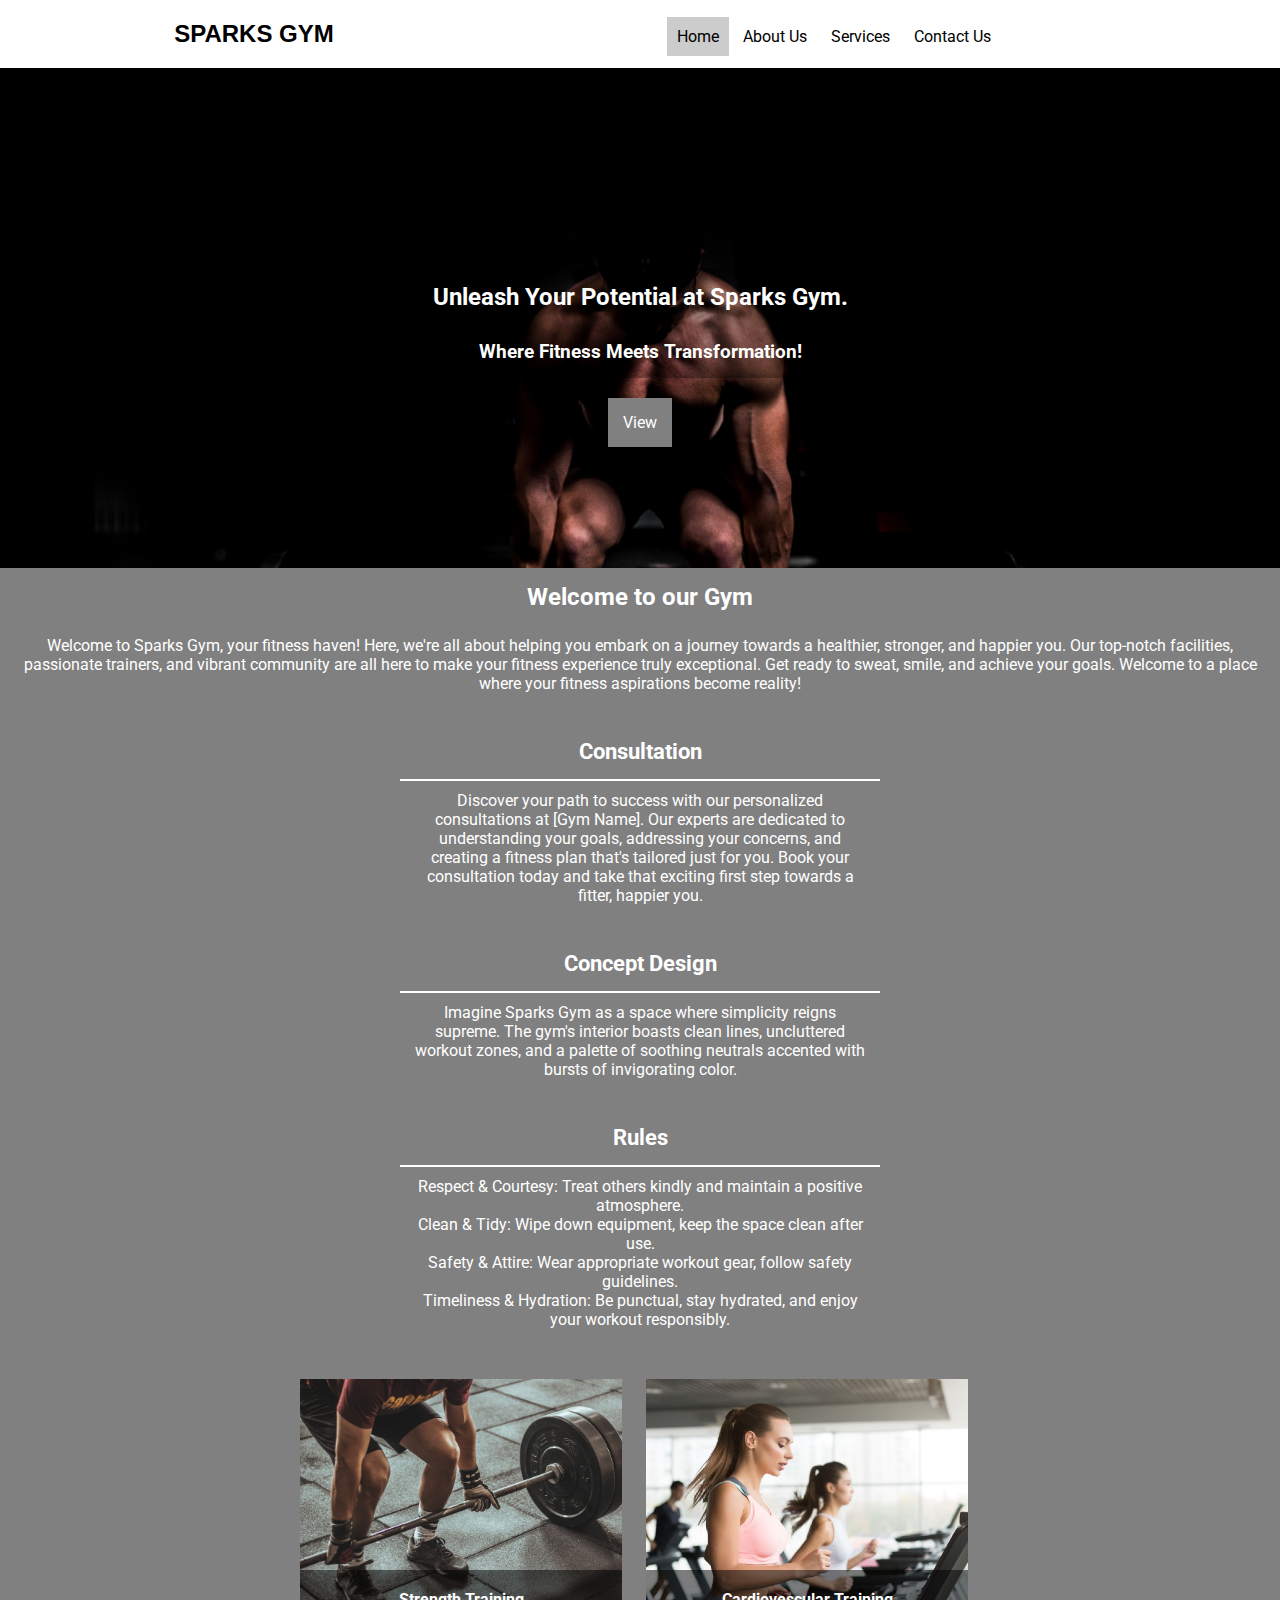
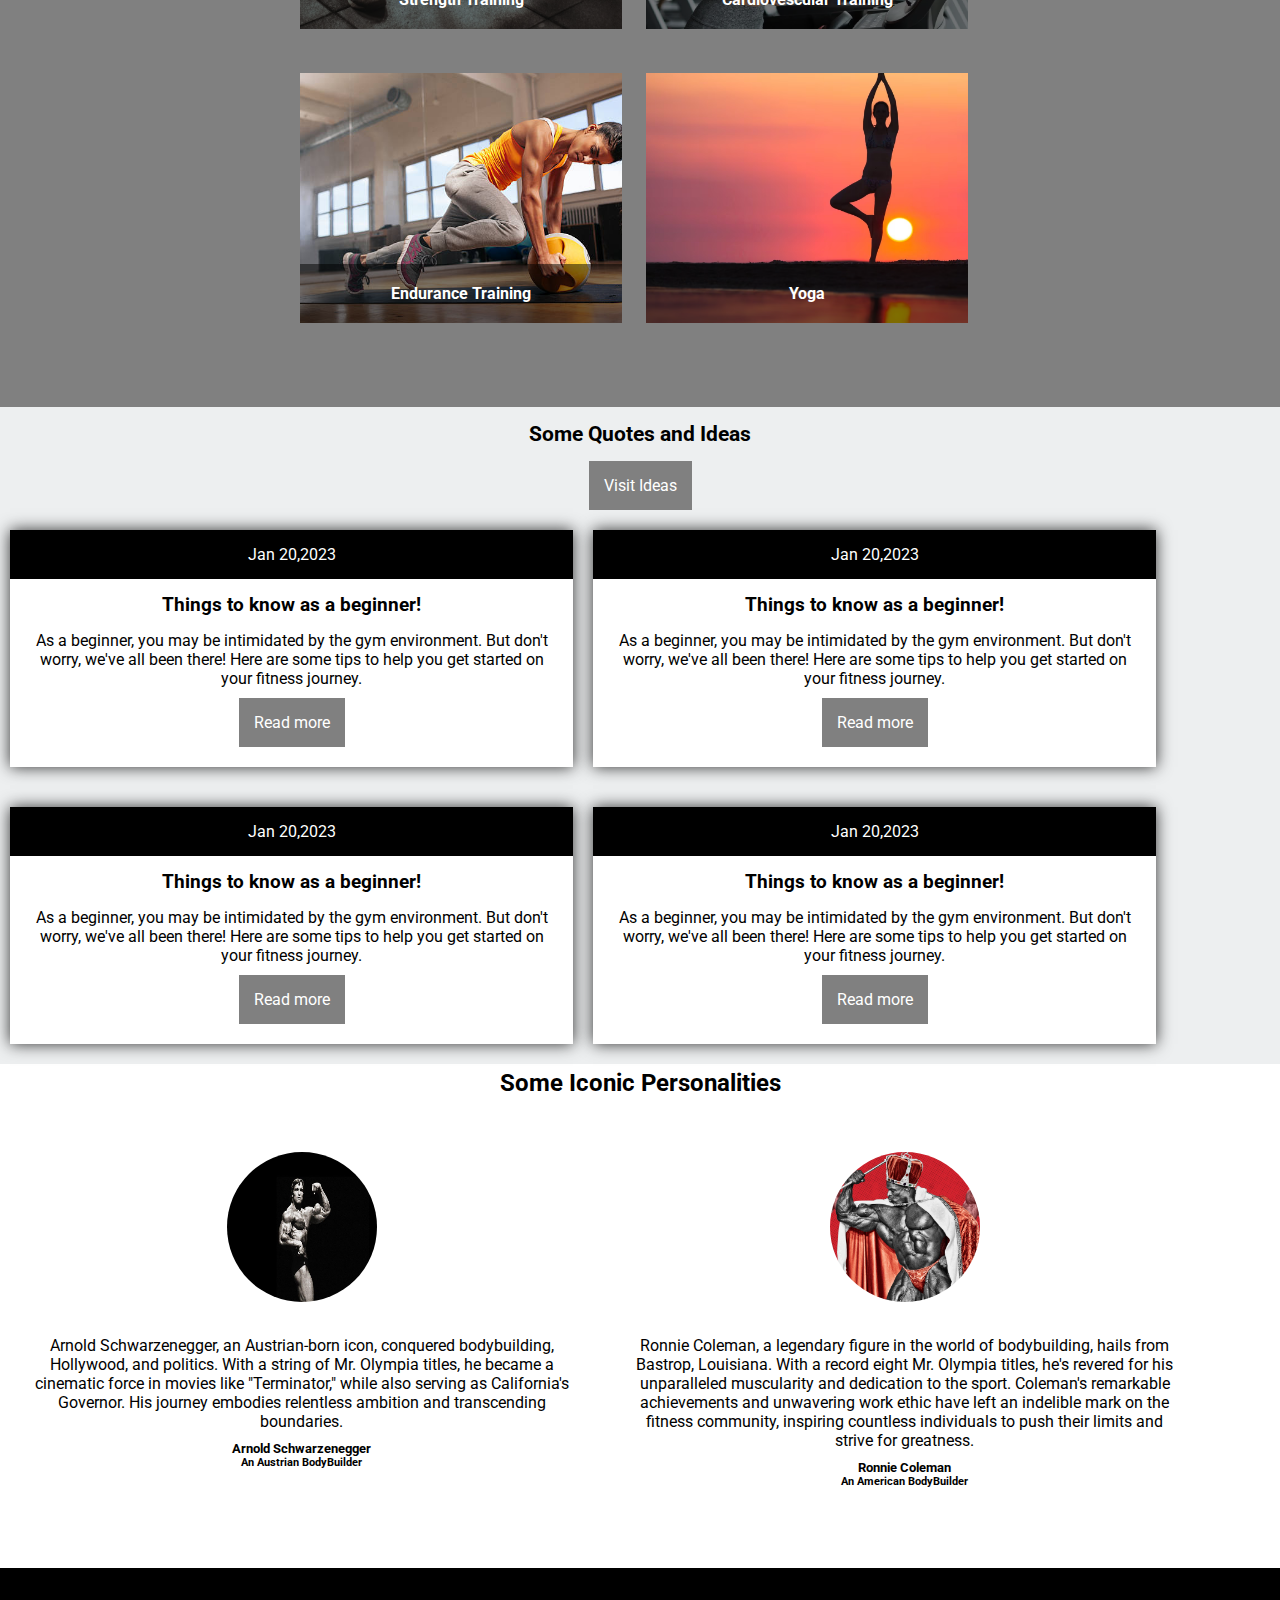
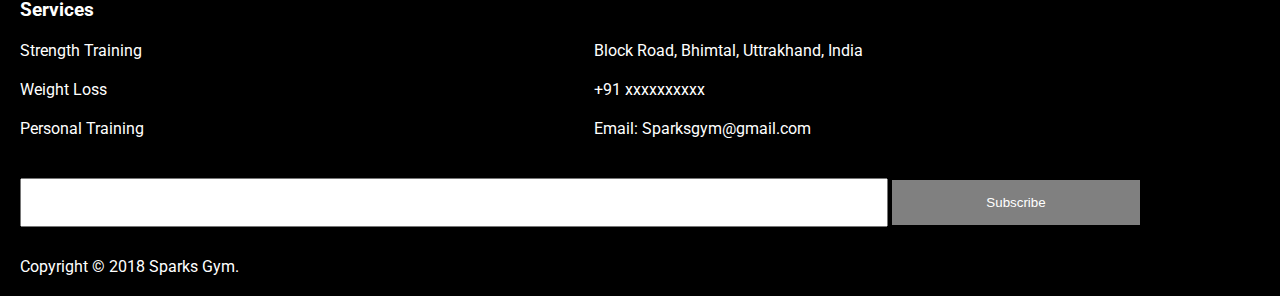
<file: index.html>
<!DOCTYPE html>
<html lang="en">
<head>
    <meta charset="UTF-8">
    <meta name="viewport" content="width=device-width, initial-scale=1.0">
    <title>Home | Gym</title>
    <link href='https://fonts.googleapis.com/css?family=Roboto' rel='stylesheet'>
    <link rel="stylesheet" href="css/home.css">

</head>
<body>
    <header>
        <div id="logo">
            <a href="">SPARKS GYM</a>
        </div>
        <nav>
            <ul>
                <li class="active"><a href="">Home</a></li>
                <li><a href="aboutUs.html">About Us</a></li>
                <li><a href="services.html">Services</a></li>
                <li><a href="contact.html">Contact Us</a></li>
            </ul>
        </nav>
    </header>
    <section id="intro">
        <div class="intro-text">
            <h2>Unleash Your Potential at Sparks Gym.</h2>
            <h3>Where Fitness Meets Transformation!</h3>
            <div class="call-to-action">
            <a href="#">View</a>
            </div>
        </div>
    </section>
    <!-- Into -->
    <section id="welcome">
        <h2>Welcome to our Gym</h2>
        <p>Welcome to Sparks Gym, your fitness haven! Here, we're all about helping you embark on a journey towards a healthier, stronger, and happier you. Our top-notch facilities, passionate trainers, and vibrant community are all here to make your fitness experience truly exceptional. Get ready to sweat, smile, and achieve your goals. Welcome to a place where your fitness aspirations become reality!</p>
        <div class="service-container">
            <div class="service">
                <h3 class="service-title">Consultation</h3>
                <p>Discover your path to success with our personalized consultations at [Gym Name]. Our experts are dedicated to understanding your goals, addressing your concerns, and creating a fitness plan that's tailored just for you. Book your consultation today and take that exciting first step towards a fitter, happier you.</p>
            </div>
            <div class="service">
                <h3 class="service-title">Concept Design</h3>
                <p>Imagine Sparks Gym as a space where simplicity reigns supreme. The gym's interior boasts clean lines, uncluttered workout zones, and a palette of soothing neutrals accented with bursts of invigorating color.</p>
            </div>
            <div class="service">
                <h3 class="service-title">Rules</h3>
                <p>Respect & Courtesy: Treat others kindly and maintain a positive atmosphere.<br>
                    Clean & Tidy: Wipe down equipment, keep the space clean after use.<br>
                    Safety & Attire: Wear appropriate workout gear, follow safety guidelines.<br>
                    Timeliness & Hydration: Be punctual, stay hydrated, and enjoy your workout responsibly.</p>
            </div>
        </div>
        <div class="work-container">
            <div class="work one">
                <div class="work-title">
                    <h4>Strength Training</h4>
                </div>
            </div>
            <div class="work two">
                <div class="work-title">
                    <h4>Cardiovescular Training</h4>
                </div>
            </div>
            <div class="work three">
                <div class="work-title">
                    <h4>Endurance Training</h4>
                </div>
            </div>
            <div class="work four">
                <div class="work-title">
                    <h4>Yoga</h4>
                </div>
            </div>
        </div>
    </section>
    <!-- Welcome -->
    <section id="blog">
        <h2>Some Quotes and Ideas</h2>
        <div class="call-to-action">
            <a href="">Visit Ideas</a>
        </div>
        <div class="article-container">
            <div class="article">
                <div class="article-date">
                    <p>Jan 20,2023</p>
                </div>
                <div class="article-title">
                    <h3>Things to know as a beginner!</h3>
                </div>
                <div class="article-text">
                    <p>As a beginner, you may be intimidated by the gym environment. But don't worry, we've all been there! Here are some tips to help you get started on your fitness journey.</p>
                </div>
                <div class="article-button">
                    <a href="">Read more</a>
                </div>
            </div>
            <div class="article">
                <div class="article-date">
                    <p>Jan 20,2023</p>
                </div>
                <div class="article-title">
                    <h3>Things to know as a beginner!</h3>
                </div>
                <div class="article-text">
                    <p>As a beginner, you may be intimidated by the gym environment. But don't worry, we've all been there! Here are some tips to help you get started on your fitness journey.</p>
                </div>
                <div class="article-button">
                    <a href="">Read more</a>
                </div>
            </div>
            <div class="article">
                <div class="article-date">
                    <p>Jan 20,2023</p>
                </div>
                <div class="article-title">
                    <h3>Things to know as a beginner!</h3>
                </div>
                <div class="article-text">
                    <p>As a beginner, you may be intimidated by the gym environment. But don't worry, we've all been there! Here are some tips to help you get started on your fitness journey.</p>
                </div>
                <div class="article-button">
                    <a href="">Read more</a>
                </div>
            </div>
            <div class="article">
                <div class="article-date">
                    <p>Jan 20,2023</p>
                </div>
                <div class="article-title">
                    <h3>Things to know as a beginner!</h3>
                </div>
                <div class="article-text">
                    <p>As a beginner, you may be intimidated by the gym environment. But don't worry, we've all been there! Here are some tips to help you get started on your fitness journey.</p>
                </div>
                <div class="article-button">
                    <a href="">Read more</a>
                </div>
            </div>
        </div>
    </section>
    <!-- Blog -->
    <section id="Personalities">
        <h2>Some Iconic Personalities</h2>
        <div class="icon-container">
            <div class="icon">
                <img src="img/arnold.jpg" alt="">
                <p>Arnold Schwarzenegger, an Austrian-born icon, conquered bodybuilding, Hollywood, and politics. With a string of Mr. Olympia titles, he became a cinematic force in movies like "Terminator," while also serving as California's Governor. His journey embodies relentless ambition and transcending boundaries.</p>
                <h5>Arnold Schwarzenegger</h5>
                <h6>An Austrian BodyBuilder</h6>
            </div>
            <div class="icon">
                <img src="img/ronnie.jpg" alt="">
                <p>Ronnie Coleman, a legendary figure in the world of bodybuilding, hails from Bastrop, Louisiana. With a record eight Mr. Olympia titles, he's revered for his unparalleled muscularity and dedication to the sport. Coleman's remarkable achievements and unwavering work ethic have left an indelible mark on the fitness community, inspiring countless individuals to push their limits and strive for greatness.</p>
                <h5>Ronnie Coleman</h5>
                <h6>An American BodyBuilder</h6>
            </div>
        </div>
    </section>
    <!-- Personalities -->
    <footer>
        <div class="services">
            <h5>Services</h5>
            <nav>
                <ul>
                    <li><a href=""></a>Strength Training</li>
                    <li><a href=""></a>Weight Loss</li>
                    <li><a href=""></a>Personal Training</li>
                </ul>
            </nav>
        </div>
        <div class="contact-info">
            <p>Block Road, Bhimtal, Uttrakhand, India</p>
            <p>+91 xxxxxxxxxx</p>
            <p>Email: Sparksgym@gmail.com</p>
        </div>
        <div class="contact-form">
            <form action="">
                <input type="email" name="Enter Your Email">
                <button type="submit">Subscribe</button>
            </form>
        </div>
        <div class="copyright">
            <p>Copyright © 2018 Sparks Gym.</p>
        </div>
    </footer>
</body>
</html>
</file>
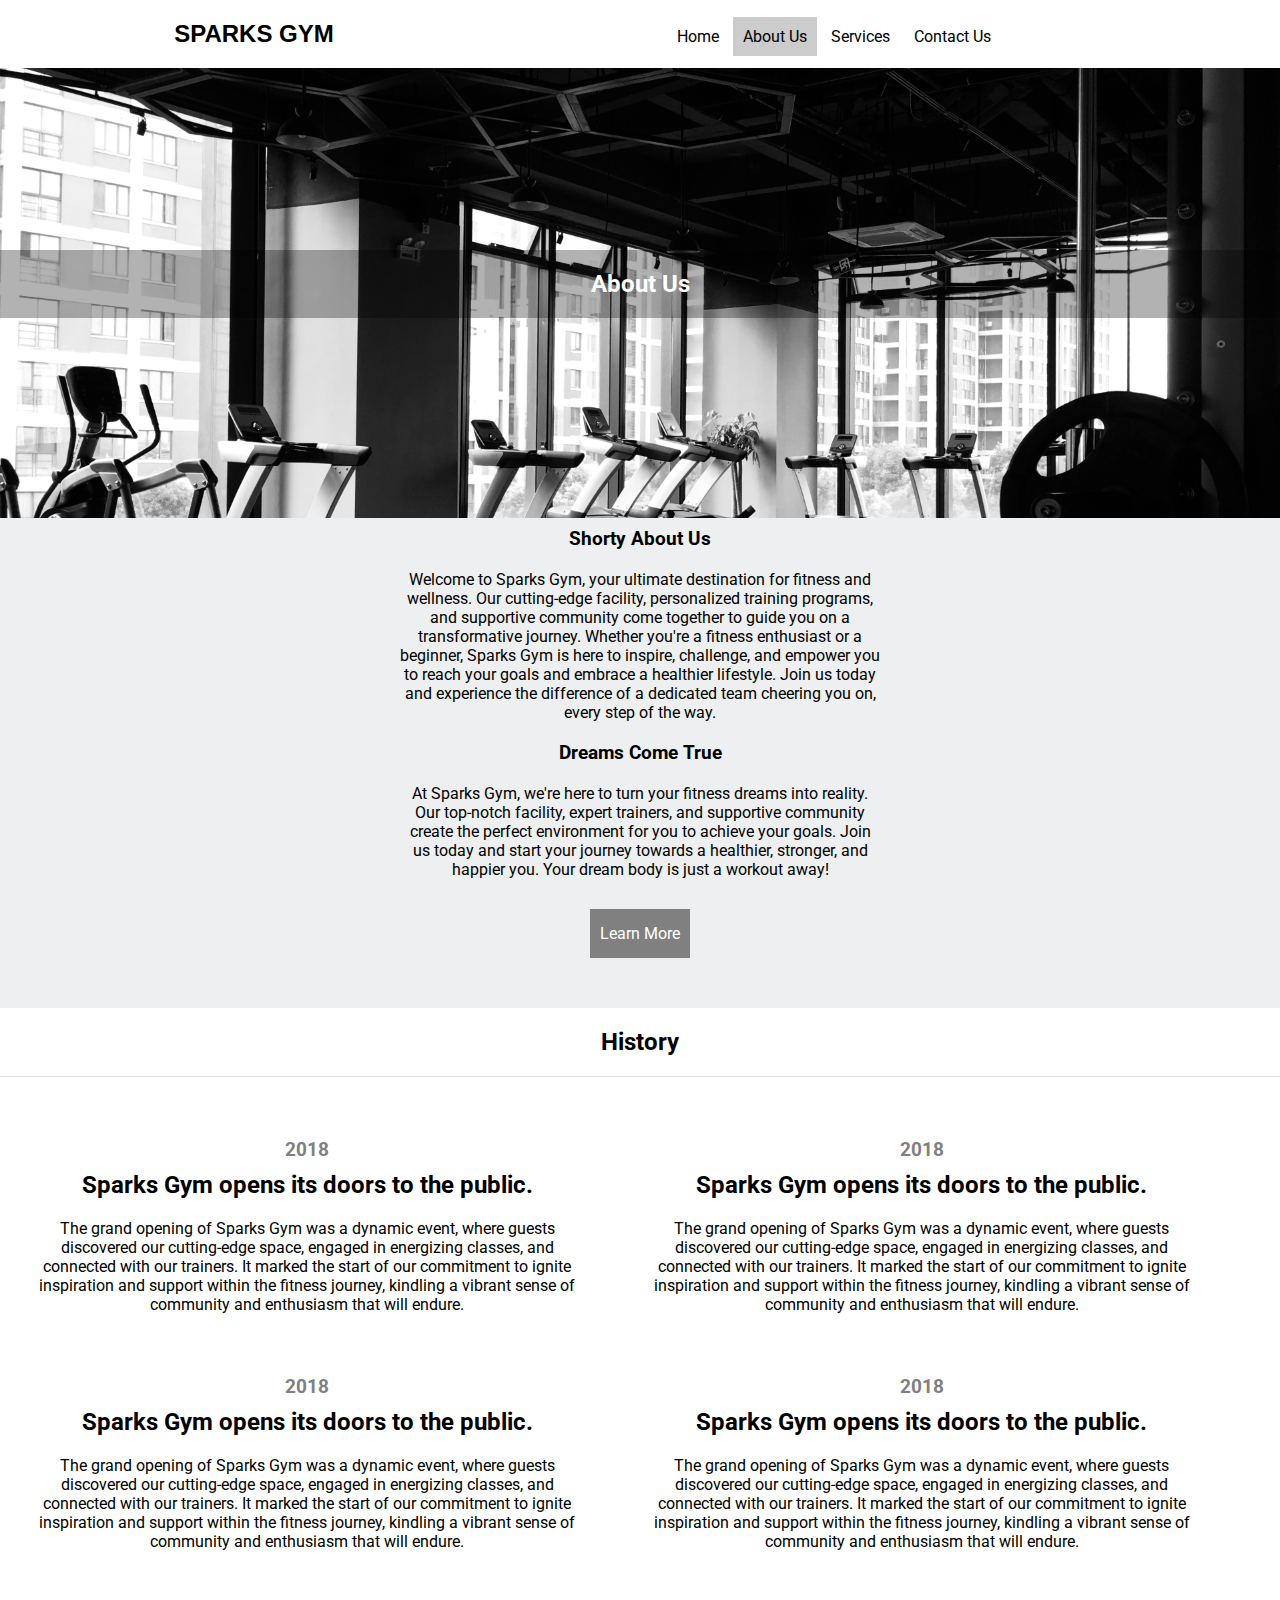
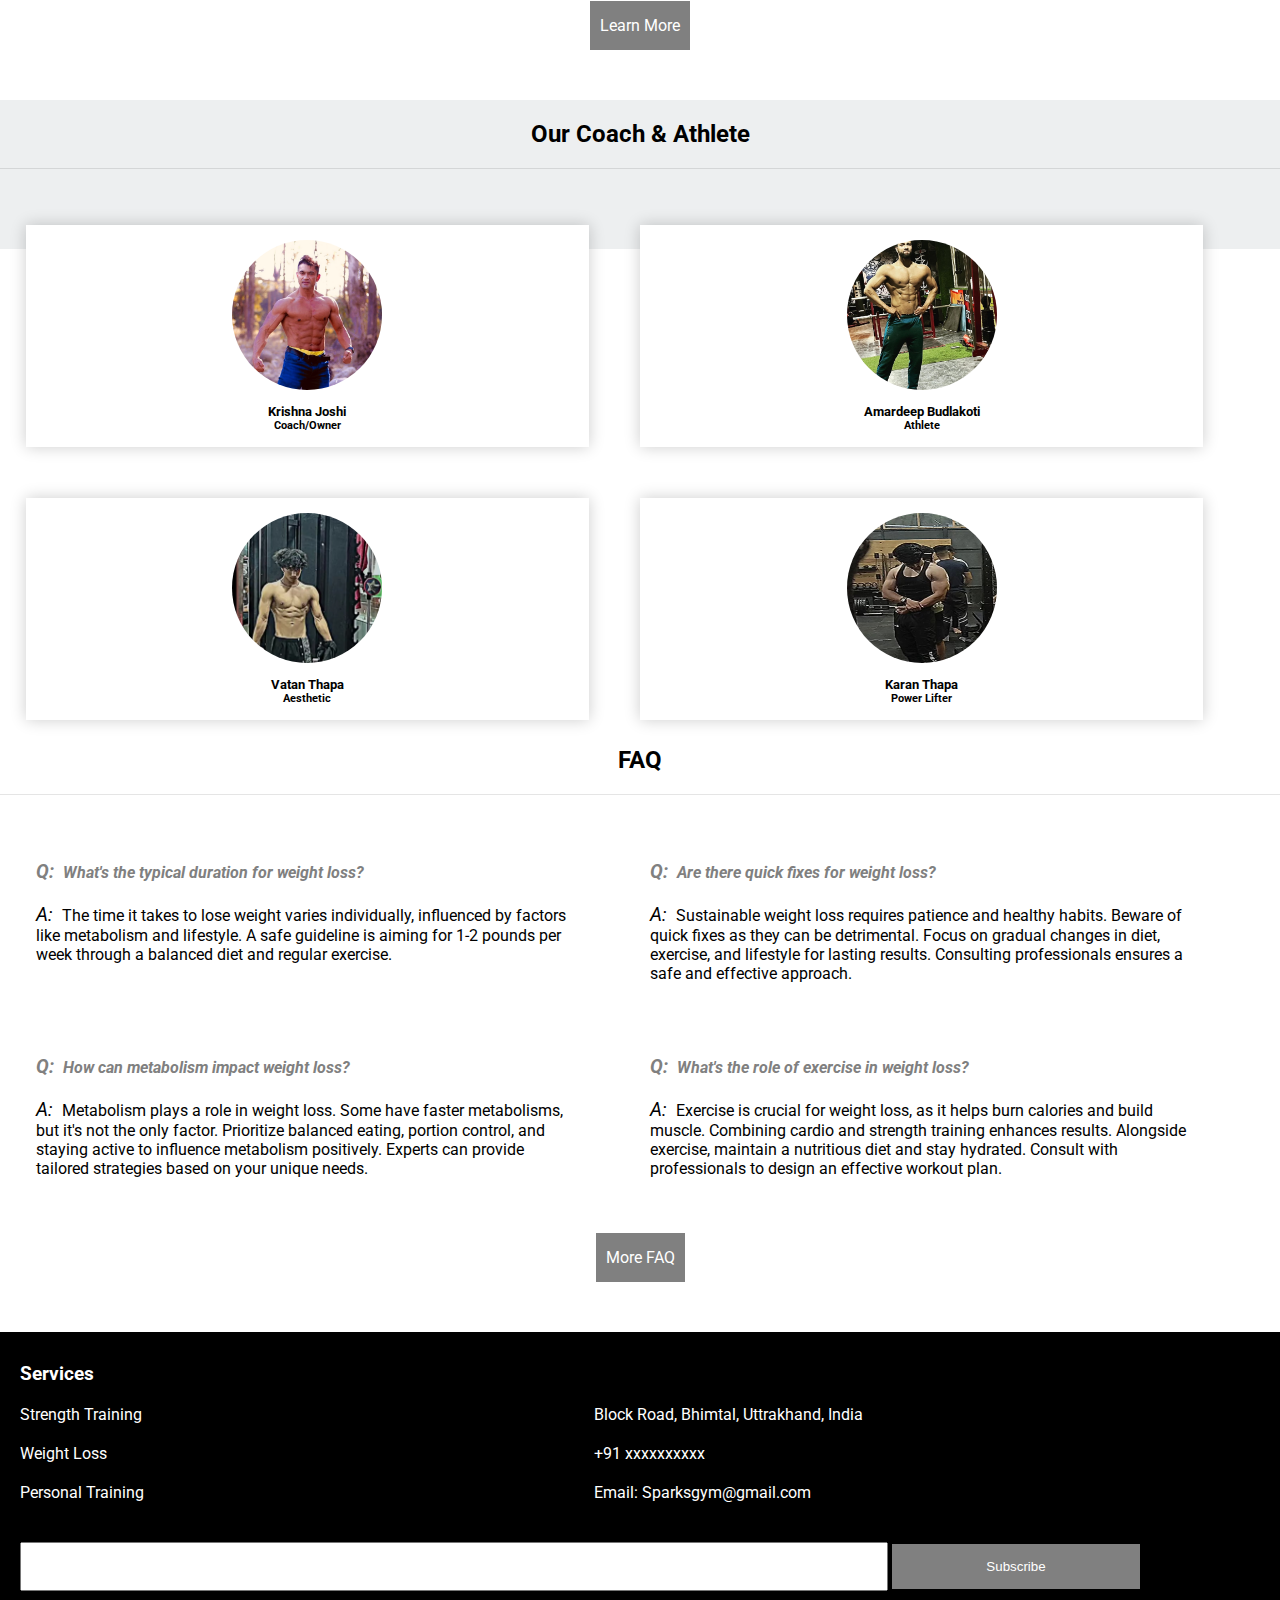
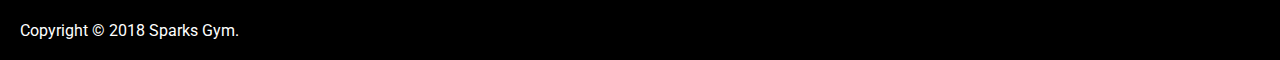
<file: aboutUs.html>
<!DOCTYPE html>
<html lang="en">
<head>
    <meta charset="UTF-8">
    <meta name="viewport" content="width=device-width, initial-scale=1.0">
    <title>About | Gym</title>
    <link href='https://fonts.googleapis.com/css?family=Roboto' rel='stylesheet'>
    <link rel="stylesheet" href="css/about.css">
</head>
<body>
    <header>
        <div id="logo">
            <a href="">SPARKS GYM</a>
        </div>
        <nav>
            <ul>
                <li><a href="index.html">Home</a></li>
                <li class="active"><a href="aboutUs.html">About Us</a></li>
                <li><a href="services.html">Services</a></li>
                <li><a href="contact.html">Contact Us</a></li>
            </ul>
        </nav>
    </header>
    <section id="showcase">
        <div class="text">
            <h2>About Us</h2>
        </div>
    </section>
    <!-- Showcase -->
    <section id="few-words-about-us">
        <div class="words-container">
            <div class="words">
                <h3>Shorty About Us</h3>
                <p>Welcome to Sparks Gym, your ultimate destination for fitness and wellness. Our cutting-edge facility, personalized training programs, and supportive community come together to guide you on a transformative journey. Whether you're a fitness enthusiast or a beginner, Sparks Gym is here to inspire, challenge, and empower you to reach your goals and embrace a healthier lifestyle. Join us today and experience the difference of a dedicated team cheering you on, every step of the way.</p>
            </div>
            <div class="words">
                <h3>Dreams Come True</h3>
                <p>At Sparks Gym, we're here to turn your fitness dreams into reality. Our top-notch facility, expert trainers, and supportive community create the perfect environment for you to achieve your goals. Join us today and start your journey towards a healthier, stronger, and happier you. Your dream body is just a workout away!</p>
            </div>
            <div class="call-to-action">
                <a href="">Learn More</a>
            </div>
        </div>
    </section>
    <!--  few words-->
    <section id="history">
        <h2>History</h2>
        <div class="events-container">
            <div class="event">
                <div class="event-date">
                    <p>2018</p>
                </div>
                <div class="event-title">
                    <p>Sparks Gym opens its doors to the public.</p></p>
                </div>
                <div class="event-text">
                    <p>The grand opening of Sparks Gym was a dynamic event, where guests discovered our cutting-edge space, engaged in energizing classes, and connected with our trainers. It marked the start of our commitment to ignite inspiration and support within the fitness journey, kindling a vibrant sense of community and enthusiasm that will endure.</p>
                </div>
            </div>
            <div class="event">
                <div class="event-date">
                    <p>2018</p>
                </div>
                <div class="event-title">
                    <p>Sparks Gym opens its doors to the public.</p></p>
                </div>
                <div class="event-text">
                    <p>The grand opening of Sparks Gym was a dynamic event, where guests discovered our cutting-edge space, engaged in energizing classes, and connected with our trainers. It marked the start of our commitment to ignite inspiration and support within the fitness journey, kindling a vibrant sense of community and enthusiasm that will endure.</p>
                </div>
            </div>
            <div class="event">
                <div class="event-date">
                    <p>2018</p>
                </div>
                <div class="event-title">
                    <p>Sparks Gym opens its doors to the public.</p></p>
                </div>
                <div class="event-text">
                    <p>The grand opening of Sparks Gym was a dynamic event, where guests discovered our cutting-edge space, engaged in energizing classes, and connected with our trainers. It marked the start of our commitment to ignite inspiration and support within the fitness journey, kindling a vibrant sense of community and enthusiasm that will endure.</p>
                </div>
            </div>
            <div class="event">
                <div class="event-date">
                    <p>2018</p>
                </div>
                <div class="event-title">
                    <p>Sparks Gym opens its doors to the public.</p></p>
                </div>
                <div class="event-text">
                    <p>The grand opening of Sparks Gym was a dynamic event, where guests discovered our cutting-edge space, engaged in energizing classes, and connected with our trainers. It marked the start of our commitment to ignite inspiration and support within the fitness journey, kindling a vibrant sense of community and enthusiasm that will endure.</p>
                </div>
            </div>
            <div class="call-to-action">
                <a href="">Learn More</a>
            </div>
        </div>
    </section>
    <!-- history -->
    <section id="our-team">
        <h2>Our Coach & Athlete</h2>
        <div class="members-container">
            <div class="member">
                <img src="img/s1.jpg" alt="">
                <h5>Krishna Joshi</h5>
                <h6>Coach/Owner</h6>
            </div>
            <div class="member">
                <img src="img/s2.jpg" alt="">
                <h5>Amardeep Budlakoti</h5>
                <h6>Athlete</h6>
            </div>
            <div class="member">
                <img src="img/s3.jpg" alt="">
                <h5>Vatan Thapa</h5>
                <h6>Aesthetic</h6>
            </div>
            <div class="member">
                <img src="img/s4.jpg" alt="">
                <h5>Karan Thapa</h5>
                <h6>Power Lifter</h6>
            </div>
        </div>
    </section>
    <!-- our members -->
    <section id="faq">
        <h2>FAQ</h2>
        <div class="faq-container">
            <div class="faq">
                <div class="q">
                    <p><span>Q:</span> What's the typical duration for weight loss?</p>
                </div>
                <div class="a">
                    <p><span>A:</span> The time it takes to lose weight varies individually, influenced by factors like metabolism and lifestyle. A safe guideline is aiming for 1-2 pounds per week through a balanced diet and regular exercise.</p>
                </div>
            </div>
            
            <div class="faq">
                <div class="q">
                    <p><span>Q:</span> Are there quick fixes for weight loss?</p>
                </div>
                <div class="a">
                    <p><span>A:</span> Sustainable weight loss requires patience and healthy habits. Beware of quick fixes as they can be detrimental. Focus on gradual changes in diet, exercise, and lifestyle for lasting results. Consulting professionals ensures a safe and effective approach.</p>
                </div>
            </div>
            
            <div class="faq">
                <div class="q">
                    <p><span>Q:</span> How can metabolism impact weight loss?</p>
                </div>
                <div class="a">
                    <p><span>A:</span> Metabolism plays a role in weight loss. Some have faster metabolisms, but it's not the only factor. Prioritize balanced eating, portion control, and staying active to influence metabolism positively. Experts can provide tailored strategies based on your unique needs.</p>
                </div>
            </div>
            
            <div class="faq">
                <div class="q">
                    <p><span>Q:</span> What's the role of exercise in weight loss?</p>
                </div>
                <div class="a">
                    <p><span>A:</span> Exercise is crucial for weight loss, as it helps burn calories and build muscle. Combining cardio and strength training enhances results. Alongside exercise, maintain a nutritious diet and stay hydrated. Consult with professionals to design an effective workout plan.</p>
                </div>
            </div>
            <div class="call-to-action">
                <a href="">More FAQ</a>
            </div>            
        </div>
    </section>
    <!-- FAQ -->
    <footer>
        <div class="services">
            <h5>Services</h5>
            <nav>
                <ul>
                    <li><a href=""></a>Strength Training</li>
                    <li><a href=""></a>Weight Loss</li>
                    <li><a href=""></a>Personal Training</li>
                </ul>
            </nav>
        </div>
        <div class="contact-info">
            <p>Block Road, Bhimtal, Uttrakhand, India</p>
            <p>+91 xxxxxxxxxx</p>
            <p>Email: Sparksgym@gmail.com</p>
        </div>
        <div class="contact-form">
            <form action="">
                <input type="email" name="Enter Your Email">
                <button type="submit">Subscribe</button>
            </form>
        </div>
        <div class="copyright">
            <p>Copyright © 2018 Sparks Gym.</p>
        </div>
    </footer>
    <!-- footer -->
</body>
</html>
</file>
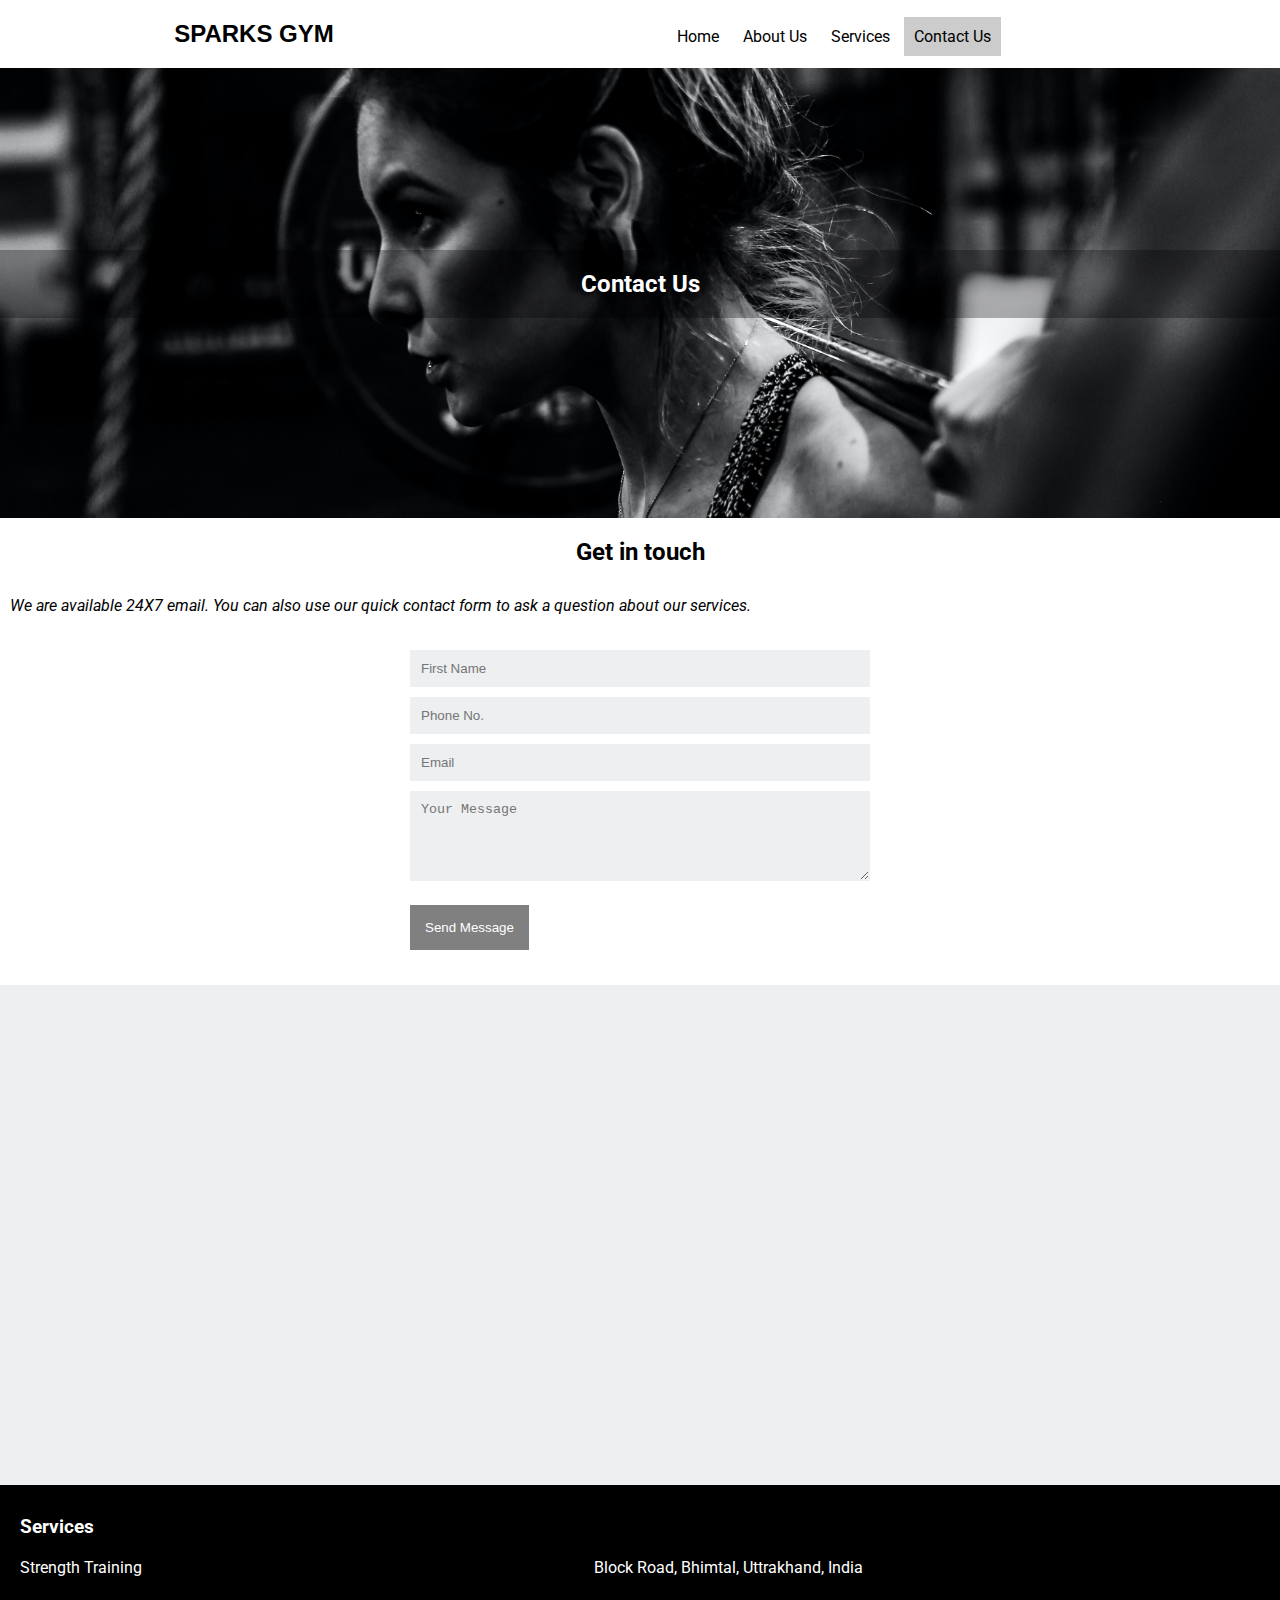
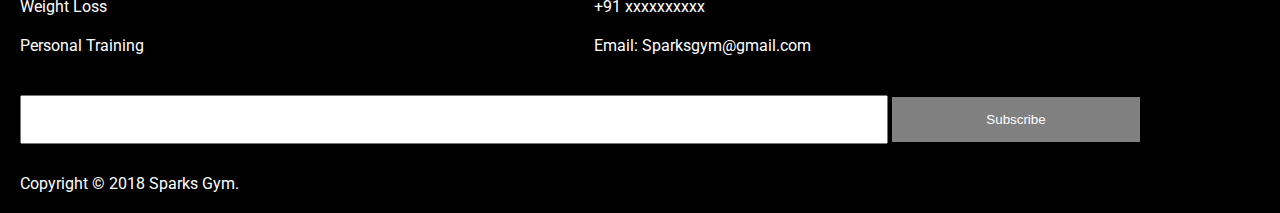
<file: contact.html>
<!DOCTYPE html>
<html lang="en">
<head>
    <meta charset="UTF-8">
    <meta name="viewport" content="width=device-width, initial-scale=1.0">
    <title>Contact | Gym</title>
    <link href='https://fonts.googleapis.com/css?family=Roboto' rel='stylesheet'>
    <link rel="stylesheet" href="css/contact.css">
</head>
<body>
    <header>
        <div id="logo">
            <a href="">SPARKS GYM</a>
        </div>
        <nav>
            <ul>
                <li><a href="index.html">Home</a></li>
                <li><a href="aboutUs.html">About Us</a></li>
                <li><a href="services.html">Services</a></li>
                <li class="active"><a href="contact.html">Contact Us</a></li>
            </ul>
        </nav>
    </header>
    <section id="showcase">
        <div class="text">
            <h2>Contact Us</h2>
        </div>
    </section>
    <!-- Showcase -->
    <section id="get-in-touch">
        <h2>Get in touch</h2>
        <p>We are available 24X7 email. You can also use our quick contact form to ask a question about our services.</p>
        <form action="">
            <input type="text" placeholder="First Name">
            <input type="tel" placeholder="Phone No.">
            <input type="email" placeholder="Email">
            <textarea placeholder="Your Message"></textarea>
            <button class="call-to-action" type="submit">Send Message</button>
        </form>
    </section>

    <section id="map">
        <div style="max-width:100%;overflow:hidden;color:red;width:100%;height:500px;"><div id="google-maps-display" style="height:100%; width:100%;max-width:100%;"><iframe style="height:100%;width:100%;border:0;" frameborder="0" src="https://www.google.com/maps/embed/v1/place?q=Spark+Gym,+Block+Road+Area,+Bhimtal,+Uttarakhand,+India&key=AIzaSyBFw0Qbyq9zTFTd-tUY6dZWTgaQzuU17R8"></iframe></div><a class="the-googlemap-enabler" rel="nofollow" href="https://www.bootstrapskins.com/themes" id="grab-map-authorization">premium bootstrap themes</a><style>#google-maps-display img{max-width:none!important;background:none!important;font-size: inherit;font-weight:inherit;}</style></div>
    </section>
  
    <footer>
        <div class="services">
            <h5>Services</h5>
            <nav>
                <ul>
                    <li><a href=""></a>Strength Training</li>
                    <li><a href=""></a>Weight Loss</li>
                    <li><a href=""></a>Personal Training</li>
                </ul>
            </nav>
        </div>
        <div class="contact-info">
            <p>Block Road, Bhimtal, Uttrakhand, India</p>
            <p>+91 xxxxxxxxxx</p>
            <p>Email: Sparksgym@gmail.com</p>
        </div>
        <div class="contact-form">
            <form action="">
                <input type="email" name="Enter Your Email">
                <button type="submit">Subscribe</button>
            </form>
        </div>
        <div class="copyright">
            <p>Copyright © 2018 Sparks Gym.</p>
        </div>
    </footer>
    <!-- footer -->
</body>
</html>
</file>
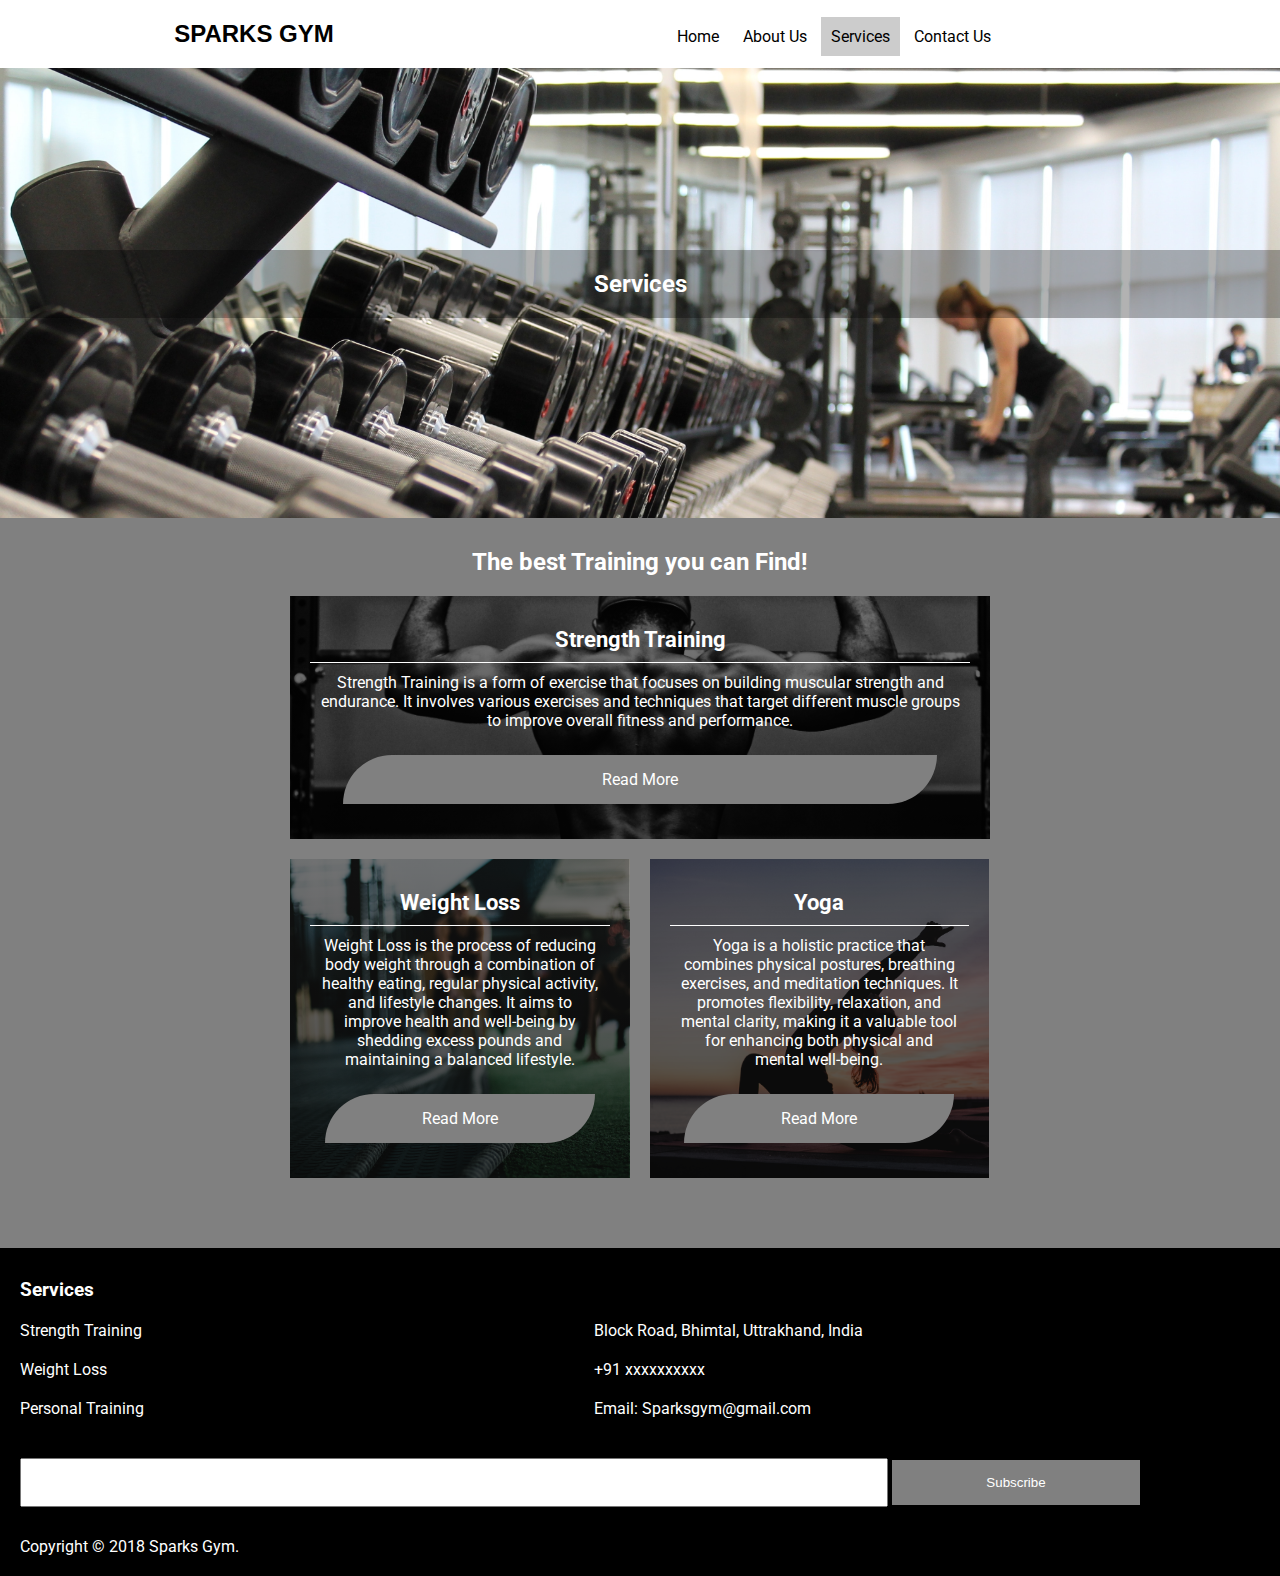
<file: services.html>
<!DOCTYPE html>
<html lang="en">
<head>
    <meta charset="UTF-8">
    <meta name="viewport" content="width=device-width, initial-scale=1.0">
    <title>Services | Gym</title>
    <link href='https://fonts.googleapis.com/css?family=Roboto' rel='stylesheet'>
    <link rel="stylesheet" href="css/services.css">
</head>
<body>
    <header>
        <div id="logo">
            <a href="">SPARKS GYM</a>
        </div>
        <nav>
            <ul>
                <li><a href="index.html">Home</a></li>
                <li><a href="aboutUs.html">About Us</a></li>
                <li class="active"><a href="services.html">Services</a></li>
                <li><a href="contact.html">Contact Us</a></li>
            </ul>
        </nav>
    </header>
    <section id="showcase">
        <div class="text">
            <h2>Services</h2>
        </div>
    </section>
    <!-- Showcase -->
    <section id="services">
        <h2>The best Training you can Find!</h2>
        <div class="services-container">
            <div class="service one">
                <h3>Strength Training</h3>
                <p>Strength Training is a form of exercise that focuses on building muscular strength and endurance. It involves various exercises and techniques that target different muscle groups to improve overall fitness and performance.</p>
                <div class="call-to-action">
                    <a href="#">Read More</a>
                </div>
            </div>
            <div class="service two">
                <h3>Weight Loss</h3>
                <p>Weight Loss is the process of reducing body weight through a combination of healthy eating, regular physical activity, and lifestyle changes. It aims to improve health and well-being by shedding excess pounds and maintaining a balanced lifestyle.</p>
                <div class="call-to-action">
                    <a href="#">Read More</a>
                </div>
            </div>
            <div class="service three">
                <h3>Yoga</h3>
                <p>Yoga is a holistic practice that combines physical postures, breathing exercises, and meditation techniques. It promotes flexibility, relaxation, and mental clarity, making it a valuable tool for enhancing both physical and mental well-being.</p>
                <div class="call-to-action">
                    <a href="#">Read More</a>
                </div>
            </div>            
        </div>
    </section>
  
    <footer>
        <div class="services">
            <h5>Services</h5>
            <nav>
                <ul>
                    <li><a href=""></a>Strength Training</li>
                    <li><a href=""></a>Weight Loss</li>
                    <li><a href=""></a>Personal Training</li>
                </ul>
            </nav>
        </div>
        <div class="contact-info">
            <p>Block Road, Bhimtal, Uttrakhand, India</p>
            <p>+91 xxxxxxxxxx</p>
            <p>Email: Sparksgym@gmail.com</p>
        </div>
        <div class="contact-form">
            <form action="">
                <input type="email" name="Enter Your Email">
                <button type="submit">Subscribe</button>
            </form>
        </div>
        <div class="copyright">
            <p>Copyright © 2018 Sparks Gym.</p>
        </div>
    </footer>
    <!-- footer -->
</body>
</html>
</file>
<file: css/home.css>
*{
    padding: 0px;
    margin: 0px;
    box-sizing: border-box;
}
body{
    font-family: 'Roboto', sans-serif;
    background-color: #edeff0;
}
header {
    background-color: white;
}
header a{
    display: inline-block;
    padding: 10px;
    text-align: center;
    text-decoration: none;
    color: black;
}
header #logo{
    font-size: 1.5em;
    font-family: 'Open Sans', sans-serif;
    font-weight: bold;
}
header nav li{
    display: inline-block;
}
header nav a{
    transition: background-color 0.5s ease-in-out;
}
header nav a:hover{
    background-color: rgba(0,0,0,0.1);
}
header .active{
    background-color: rgba(0,0,0,0.2);
}
/* *** header*/

#intro{
    min-height: 450px;
    background-image: url(../img/intro2.jpg);
    background-size: cover;
    background-attachment: fixed;
    background-position: center;
}
.intro-text{
    text-align: center;
    position: relative;
    top: 100px;
}
.intro-text h2{
    padding: 15px;
    color: white;
    background-color: rgba(0,0,0,0.3);
}
.intro-text h3{
    padding: 15px;
    color: white;
    background-color: rgba(0,0,0,0.3);
}
.intro-text .call-to-action a{
    background-color: gray;
    color: white;
    padding: 15px;
    display: inline-block;
    margin: 20px 0px 50px;
    text-decoration: none;
    transition: box-shadow 0.5s;
}
.intro-text .call-to-action a:hover{
    box-shadow: 2px 2px 15px rgba(0,0,0,0.2);
}
/* *** intro*/

#welcome{
    background-color: gray;
    color: white;
    padding-bottom: 50px;
}
#welcome h2{
    padding: 15px;
    text-align: center;
}
#welcome p{
    padding: 10px;
    text-align: center;
}
.service-container, .work-container{
    max-width: 700px;
    margin: 10px auto;
}
.service{
    margin: 20px 10px;
    text-align: center;
}
.service-title{
    padding: 15px;
    border-bottom: 2px solid white;
    font-size: 1.4em;
}
.work{
    height: 250px;
    margin: 20px 10px;
    background-size: cover;
    position: relative;
}
.work.one{
    background-image: url(../img/w1.jpeg);
}
.work.two{
    background-image: url(../img/w2.avif);
}
.work.three{
    background-image: url(../img/w3.jpg);
}
.work.four{
    background-image: url(../img/w4.avif);
}
.work-title{
    padding: 20px;
    text-align: center;
    background-color: rgba(0,0,0,0.5);
    position: absolute;
    bottom: 0px;
    width: 100%;
}
/* ***welcome */

#blog{
    text-align: center;
}
#blog h2{
    padding: 15px;
    font-size: 1.3em;
}
#blog call-to-action{
    margin: 10px 0px 20px;
}
#blog .call-to-action a, .article-button a{
    background-color: gray;
    color: white;
    padding: 15px;
    display: inline-block;
    text-decoration: none;
    transition: box-shadow 0.5s;
}
#blog .call-to-action a:hover{
    box-shadow: 2px 2px 15px rgba(0,0,0,0.2);
}
#article-container{
    max-width: 700px;
    margin: auto;
}
.article{
    margin: 20px 10px;
    text-align: center;
    background-color: white;
    box-shadow: 0px 0px 15px rgba(0,0,0,0.8);
}
.article-date{
    padding: 15px;
    color: white;
    background-color: black;
}
.article-title{
    padding: 15px;
}
.article-text{
    padding: 0px 15px 10px;
}
.article-button{
    width: 50%;
    margin: auto;
}
.article-button a{
    margin-bottom: 20px;
}
/* ***blog */

#Personalities{
    background-color: white;
    text-align: center;
    padding-bottom: 50px;
}
#Personalities h2{
    padding: 5px 15px;
    font-size: 1.5em;
}
#Personalities h3{
    font-size: 1.4em;
    padding: 10px 15px;
}
.icon{
    margin: 20px;
    padding: 10px;
}
.icon img{
    height: 150px;
    width: 150px;
    margin: 20px auto;
    border-radius: 50%;
}
.icon p{
    padding: 10px 0px;
}
/* ***Personalities */

footer{
    background-color: black;
    color: white;
    padding: 20px;
}
footer .services ul{
    list-style-type: none;
}
footer .services li{
    padding: 10px 0px;
}
footer .services h5{
    padding: 10px 0px;
    font-size: 1.2em;
}
footer .serices{
    margin: 20px;
}
footer a{
    color: white;
}
footer .contact-info p{
    padding: 10px 0px; 
}
footer .contact-form{
    padding: 20px 0px;
}
footer .contact-form input{
    width: 100%;
    padding: 15px;
    margin: 10px 0px;
}
footer .contact-form button{
    background-color: gray;
    color: white;
    padding: 15px;
    display: inline-block;
    text-decoration: none;
    transition: box-shadow 0.5s;
    margin: 10px 0px;
    border: none;
}
footer .contact-form button:hover{
    box-shadow: 2px 2px 15px rgba(0,0,0,0.2);
}
/* ***footer */

/* media queries */

@media screen and (min-width:750px) {
    header{
        text-align: center;
    }
    header #logo{
        display: inline-block;
        width: 30%;
        padding: 10px;
    }
    header nav{
        display: inline-block;
        width: 60%;
    }
    #intro{
        height: 500px;
    }
    .intro-text{
        top: 200px;
    }
    .service-container{
        max-width: 500px;
    }
    .work-container .work{
        display: inline-block;
        width: 46%;
    }
    #blog .article, .icon{
        float: left;
        width: 44%;
    }
    #blog .article-container:after,
    #Personalities .icon-container:after{
        content: '';
        display: block;
        clear: both;
    }
    footer .services,
    footer .contact-info{
        width: 46%;
        display: inline-block;
    }
    footer .contact-form input{
        width: 70%; 
    }
    footer .contact-form button{
        width: 20%;
    }
}
</file>
<file: css/about.css>
*{
    padding: 0px;
    margin: 0px;
    box-sizing: border-box;
}
body{
    font-family: 'Roboto', sans-serif;
    background-color: #edeff0;
}
header {
    background-color: white;
}
header a{
    display: inline-block;
    padding: 10px;
    text-align: center;
    text-decoration: none;
    color: black;
}
header #logo{
    font-size: 1.5em;
    font-family: 'Open Sans', sans-serif;
    font-weight: bold;
}
header nav li{
    display: inline-block;
}
header nav a{
    transition: background-color 0.5s ease-in-out;
}
header nav a:hover{
    background-color: rgba(0,0,0,0.1);
}
header .active{
    background-color: rgba(0,0,0,0.2);
}
/* header */

#showcase{
    min-height: 450px;
    background-image: url(../img/intro.jpg);
    background-size: cover;
    background-attachment: fixed;
    position: relative;
    background-position: center;
}
#showcase .text{
    background-color: rgba(0,0,0,0.3);
    position: absolute;
    width: 100%;
    bottom: 200px;
}
#showcase .text h2{
    padding: 20px;
    text-align: center;
    color: white;
}
/* ****Showcase */

#few-words-about-us .words-container{
    max-width: 500px;
    margin: auto;
}
.word {
    margin: 20px 0px;
}
.words-container h3,
.words-container p{
    padding: 10px;
    text-align: center;
}
.call-to-action{
    text-align: center;
}
.call-to-action a{
    display: inline-block;
    padding: 15px 10px;
    margin: 20px 0px 50px;
    color: #fff;
    background-color: gray;
    text-decoration: none;
    transition: box-shadow 0.5s;
}
.call-to-action a:hover{
    box-shadow: 2px 2px 15px rgba(0,0,0,0.2);
}
/* ***few words */

#history{
    background-color: #fff;
    text-align: center;
}
#history h2{
    padding: 20px;
    border-bottom: 1px solid rgba(0,0,0,0.1);
    margin-bottom: 30px;
}
.event{
    margin: 10px;
}
.event p{
    padding: 5px;
}
.event-date{
    color: grey;
    font-size: 1.2em;
    font-weight: bold;
}
.event-title{
    font-size: 1.5em;
    font-weight: bold;
}
/* ***History */
#our-team{
    text-align: center;
    padding-bottom: 50px;
}
#our-team h2{
    padding: 20px;
    font-size: 1.5em;
    border-bottom: 1px solid rgba(0,0,0,0.1);
    margin-bottom: 30px;
}
.member{
    margin: 15px;
    padding: 5px;
    padding-bottom: 15px;
    background-color: #fff;
    box-shadow: 0px 0px 15px rgba(0,0,0,0.2);    
}
.member img{
    height: 150px;
    width: 150px;
    margin: 10px;
    border-radius: 50%;
}
/* *** Memeber */
#faq{
    background-color: #fff;
}
#faq h2{
    padding: 20px;
    border-bottom: 1px solid rgba(0,0,0,0.1);
    margin-bottom: 30px;
    text-align: center;
}
.faq{
    margin: 10px;
}
.faq p{
    padding: 10px;
}
.faq .q{
    font-style: italic;
    color: gray;
    font-weight: bold;
}
.faq span{
    font-size: 1.2em;
    padding-right: 5px;
    font-style: italic;
}



footer{
    background-color: black;
    color: white;
    padding: 20px;
}
footer .services ul{
    list-style-type: none;
}
footer .services li{
    padding: 10px 0px;
}
footer .services h5{
    padding: 10px 0px;
    font-size: 1.2em;
}
footer .serices{
    margin: 20px;
}
footer a{
    color: white;
}
footer .contact-info p{
    padding: 10px 0px; 
}
footer .contact-form{
    padding: 20px 0px;
}
footer .contact-form input{
    width: 100%;
    padding: 15px;
    margin: 10px 0px;
}
footer .contact-form button{
    background-color: gray;
    color: white;
    padding: 15px;
    display: inline-block;
    text-decoration: none;
    transition: box-shadow 0.5s;
    margin: 10px 0px;
    border: none;
}
footer .contact-form button:hover{
    box-shadow: 2px 2px 15px rgba(0,0,0,0.2);
}
/* ***footer */


/* media queries */

@media screen and (min-width:750px) {
    header{
        text-align: center;
    }
    header #logo{
        display: inline-block;
        width: 30%;
        padding: 10px;
    }
    header nav{
        display: inline-block;
        width: 60%;
    }
    
    .event,
    .member,
    .faq{
        float: left;
        width: 44%;
        margin: 2%;
    }
    .events-container:after,
    .member-container:after,
    .faq-container:after{
        content: "";
        display: block;
        clear: both;
    }
    .call-to-action{
        clear: both;
    }

    footer .services,
    footer .contact-info{
        width: 46%;
        display: inline-block;
    }
    footer .contact-form input{
        width: 70%; 
    }
    footer .contact-form button{
        width: 20%;
    }
}
</file>
<file: css/contact.css>
*{
    padding: 0px;
    margin: 0px;
    box-sizing: border-box;
}
body{
    font-family: 'Roboto', sans-serif;
    background-color: #edeff0;
}
header {
    background-color: white;
}
header a{
    display: inline-block;
    padding: 10px;
    text-decoration: none;
    text-align: center;
    color: black;
}
header #logo{
    font-size: 1.5em;
    font-family: 'Open Sans', sans-serif;
    font-weight: bold;
}
header nav li{
    display: inline-block;
}
header nav a{
    transition: background-color 0.5s ease-in-out;
}
header nav a:hover{
    background-color: rgba(0,0,0,0.1);
}
header .active{
    background-color: rgba(0,0,0,0.2);
}
/* header */

#showcase{
    min-height: 450px;
    background-image: url(../img/intro4.jpg);
    background-size: cover;
    background-attachment: fixed;
    position: relative;
    background-position: center;
}
#showcase .text{
    background-color: rgba(0,0,0,0.3);
    position: absolute;
    width: 100%;
    bottom: 200px;
}
#showcase .text h2{
    padding: 20px;
    text-align: center;
    color: white;
}
/* ****Showcase */




.call-to-action {
    text-align: center;

    text-decoration: none;
    color: white;
    background-color: grey;
    display: inline-block;
    padding: 15px;
    margin: 15px 0px;
    transition: all 0.5s;
    border: none;
}
.call-to-action:hover{
    box-shadow: 2px 2px 15px rgba(0,0,0,0.2);
}
/* ***few words */

#get-in-touch{
    background-color: white;
}
#get-in-touch h2{
    text-align: center;
    padding: 20px;
}
#get-in-touch p{
    text-align: left;
    padding: 10px;
    font-style: italic;
}
#get-in-touch form{
    padding: 20px;
    max-width: 500px;
    margin: auto;
}
#get-in-touch form input,
#get-in-touch form textarea{
    width: 100%;
    padding: 10px;
    margin: 5px 0px;
    border: 1px solid transparent;
    background-color: #edeff0;;
    transition: all 0.3s;
}
#get-in-touch form input:hover,
#get-in-touch form textarea:hover{
    background-color: #fff;
    box-shadow: 2px 2px 15px rgba(0,0,0,0.2);
}
#get-in-touch form textarea{
    min-height: 90px;
}



footer{
    background-color: black;
    color: white;
    padding: 20px;
}
footer .services ul{
    list-style-type: none;
}
footer .services li{
    padding: 10px 0px;
}
footer .services h5{
    padding: 10px 0px;
    font-size: 1.2em;
}
footer .serices{
    margin: 20px;
}
footer a{
    color: white;
}
footer .contact-info p{
    padding: 10px 0px; 
}
footer .contact-form{
    padding: 20px 0px;
}
footer .contact-form input{
    width: 100%;
    padding: 15px;
    margin: 10px 0px;
}
footer .contact-form button{
    background-color: gray;
    color: white;
    padding: 15px;
    display: inline-block;
    text-decoration: none;
    transition: box-shadow 0.5s;
    margin: 10px 0px;
    border: none;
}
footer .contact-form button:hover{
    box-shadow: 2px 2px 15px rgba(0,0,0,0.2);
}
/* ***footer */


/* media queries */

@media screen and (min-width:750px) {
    header{
        text-align: center;
    }
    header #logo{
        display: inline-block;
        width: 30%;
        padding: 10px;
    }
    header nav{
        display: inline-block;
        width: 60%;
    }
    
    

    footer .services,
    footer .contact-info{
        width: 46%;
        display: inline-block;
    }
    footer .contact-form input{
        width: 70%; 
    }
    footer .contact-form button{
        width: 20%;
    }
}
</file>
<file: css/services.css>
*{
    padding: 0px;
    margin: 0px;
    box-sizing: border-box;
}
body{
    font-family: 'Roboto', sans-serif;
    background-color: #edeff0;
}
header {
    background-color: white;
}
header a{
    display: inline-block;
    padding: 10px;
    text-align: center;
    text-decoration: none;
    color: black;
}
header #logo{
    font-size: 1.5em;
    font-family: 'Open Sans', sans-serif;
    font-weight: bold;
}
header nav li{
    display: inline-block;
}
header nav a{
    transition: background-color 0.5s ease-in-out;
}
header nav a:hover{
    background-color: rgba(0,0,0,0.1);
}
header .active{
    background-color: rgba(0,0,0,0.2);
}
/* header */

#showcase{
    min-height: 450px;
    background-image: url(../img/x1.jpg);
    background-size: cover;
    background-attachment: fixed;
    position: relative;
    background-position: center;
}
#showcase .text{
    background-color: rgba(0,0,0,0.3);
    position: absolute;
    width: 100%;
    bottom: 200px;
}
#showcase .text h2{
    padding: 20px;
    text-align: center;
    color: white;
}
/* ****Showcase */

#services{
    color: #fff;
    background-color: grey;
    text-align: center;
    padding: 10px;
    padding-bottom: 50px;
}
#services h2{
    padding: 20px;
    font-size: 1.5em;
}
.service{
    margin: 20px;
}
.service h3,
.service p{
    padding: 10px;
}
.service h3{
    font-size: 1.4em;
    border-bottom: 1px solid white;
}
.service.one {
    background-image: linear-gradient(rgba(0,0,0,.5), rgba(0,0,0,.7)), url(../img/x2.jpg);
    background-size: cover;
    background-position: center;
}
.service.two{
    background-image: linear-gradient(rgba(0,0,0,.5), rgba(0,0,0,.7)), url(../img/x3.jpg);
    background-size: cover;
    background-position: center;
}
.service.three{
    background-image: linear-gradient(rgba(0,0,0,.5), rgba(0,0,0,.7)), url(../img/x4.jpg);
    background-size: cover;
    background-position: center;
}


.call-to-action{
    text-align: center;
}
.call-to-action a{
    text-decoration: none;
    color: white;
    background-color: gray;
    display: inline-block;
    width: 90%;
    padding: 15px;
    margin: 15px 0px;
    border-radius: 50px 0px;
    transition: all 0.5s;
}
.call-to-action a:hover{
    box-shadow: 2px 2px 15px rgba(0,0,0,0.2);
}
/* ***few words */




footer{
    background-color: black;
    color: white;
    padding: 20px;
}
footer .services ul{
    list-style-type: none;
}
footer .services li{
    padding: 10px 0px;
}
footer .services h5{
    padding: 10px 0px;
    font-size: 1.2em;
}
footer .serices{
    margin: 20px;
}
footer a{
    color: white;
}
footer .contact-info p{
    padding: 10px 0px; 
}
footer .contact-form{
    padding: 20px 0px;
}
footer .contact-form input{
    width: 100%;
    padding: 15px;
    margin: 10px 0px;
}
footer .contact-form button{
    background-color: gray;
    color: white;
    padding: 15px;
    display: inline-block;
    text-decoration: none;
    transition: box-shadow 0.5s;
    margin: 10px 0px;
    border: none;
}
footer .contact-form button:hover{
    box-shadow: 2px 2px 15px rgba(0,0,0,0.2);
}
/* ***footer */


/* media queries */

@media screen and (min-width:750px) {
    header{
        text-align: center;
    }
    header #logo{
        display: inline-block;
        width: 30%;
        padding: 10px;
    }
    header nav{
        display: inline-block;
        width: 60%;
    }
    
    .call-to-action{
        clear: both;
    }
    .service{
        float: left;
        width: 48.5%;
        margin: 20px 0px;
        padding: 20px;
    }
    .services-container{
        max-width: 700px;
        margin: auto;
    }
    .service.one{
        width: 100%;
        margin: 0px;
    }
    .service.two{
        margin-right: 20px;
    }
    .services-container:after{
        content: "";
        display: block;
        clear: both;
    }

    footer .services,
    footer .contact-info{
        width: 46%;
        display: inline-block;
    }
    footer .contact-form input{
        width: 70%; 
    }
    footer .contact-form button{
        width: 20%;
    }
}
</file>
